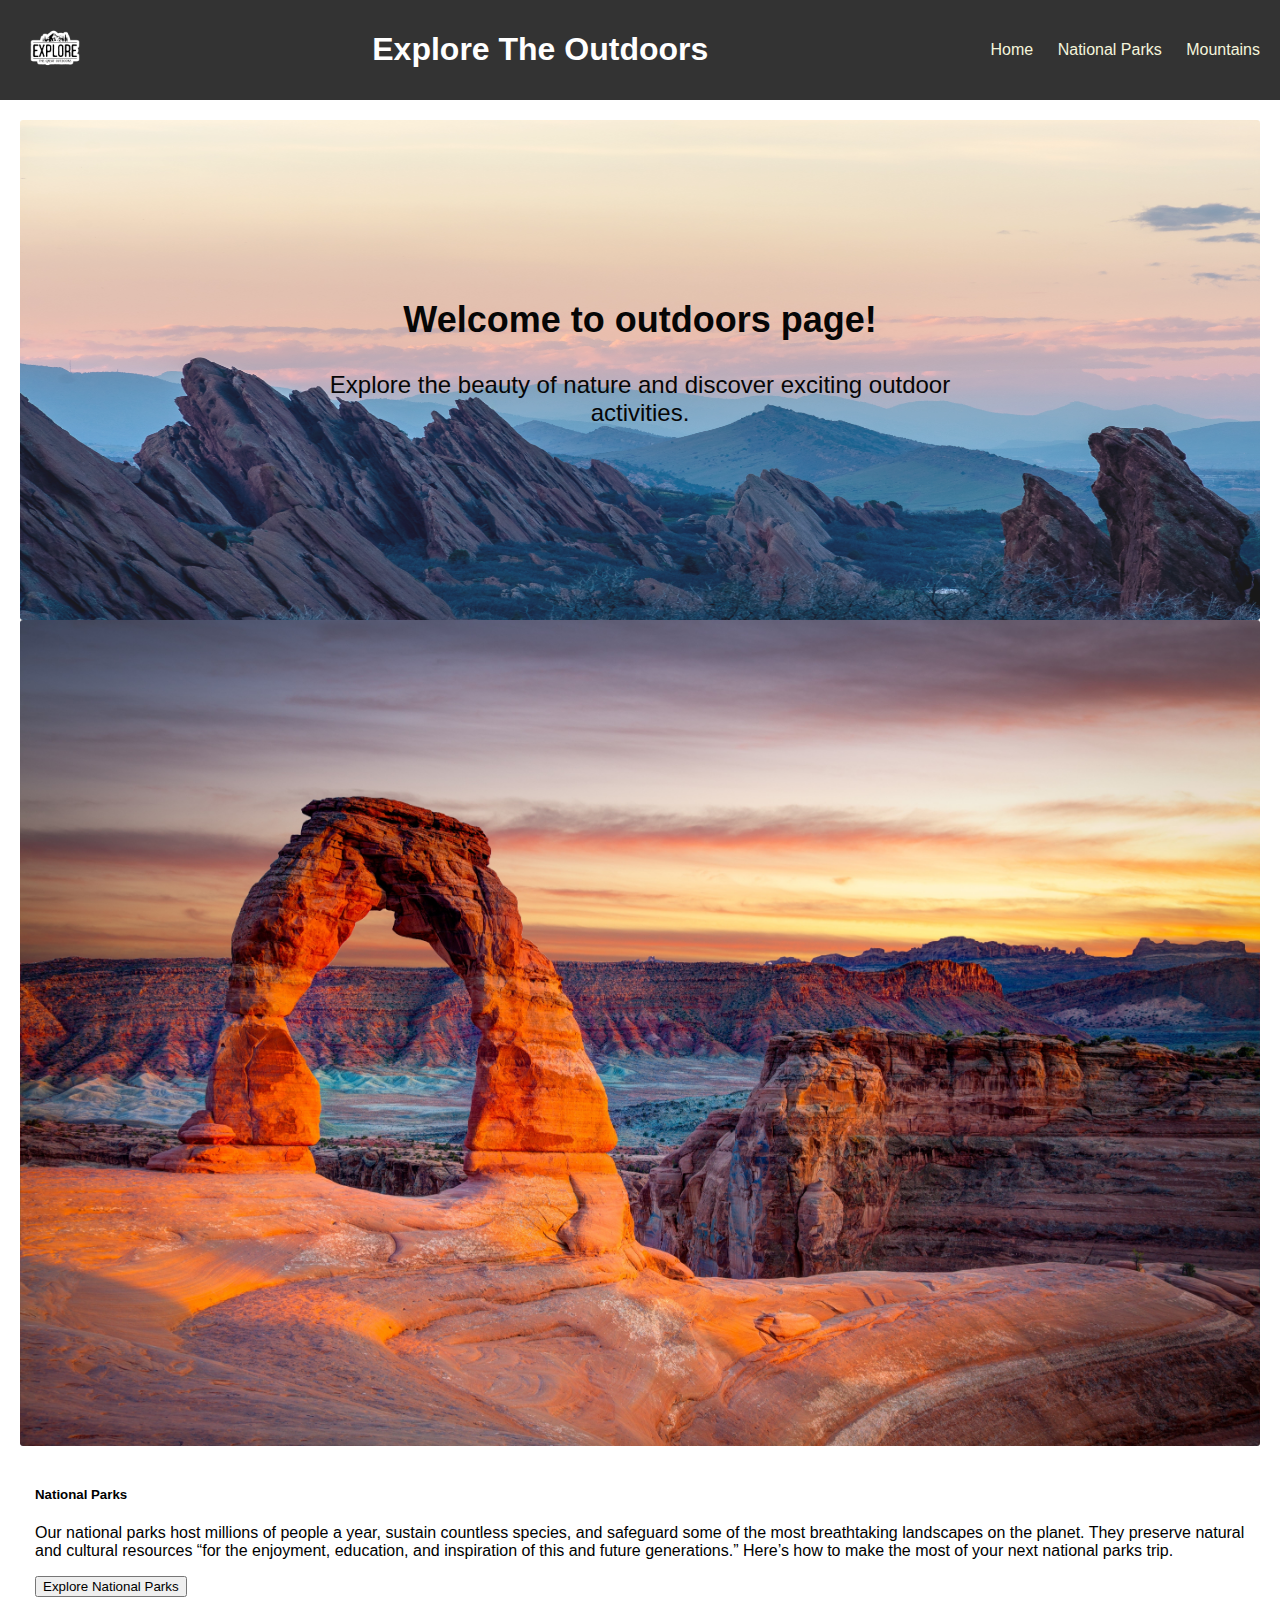
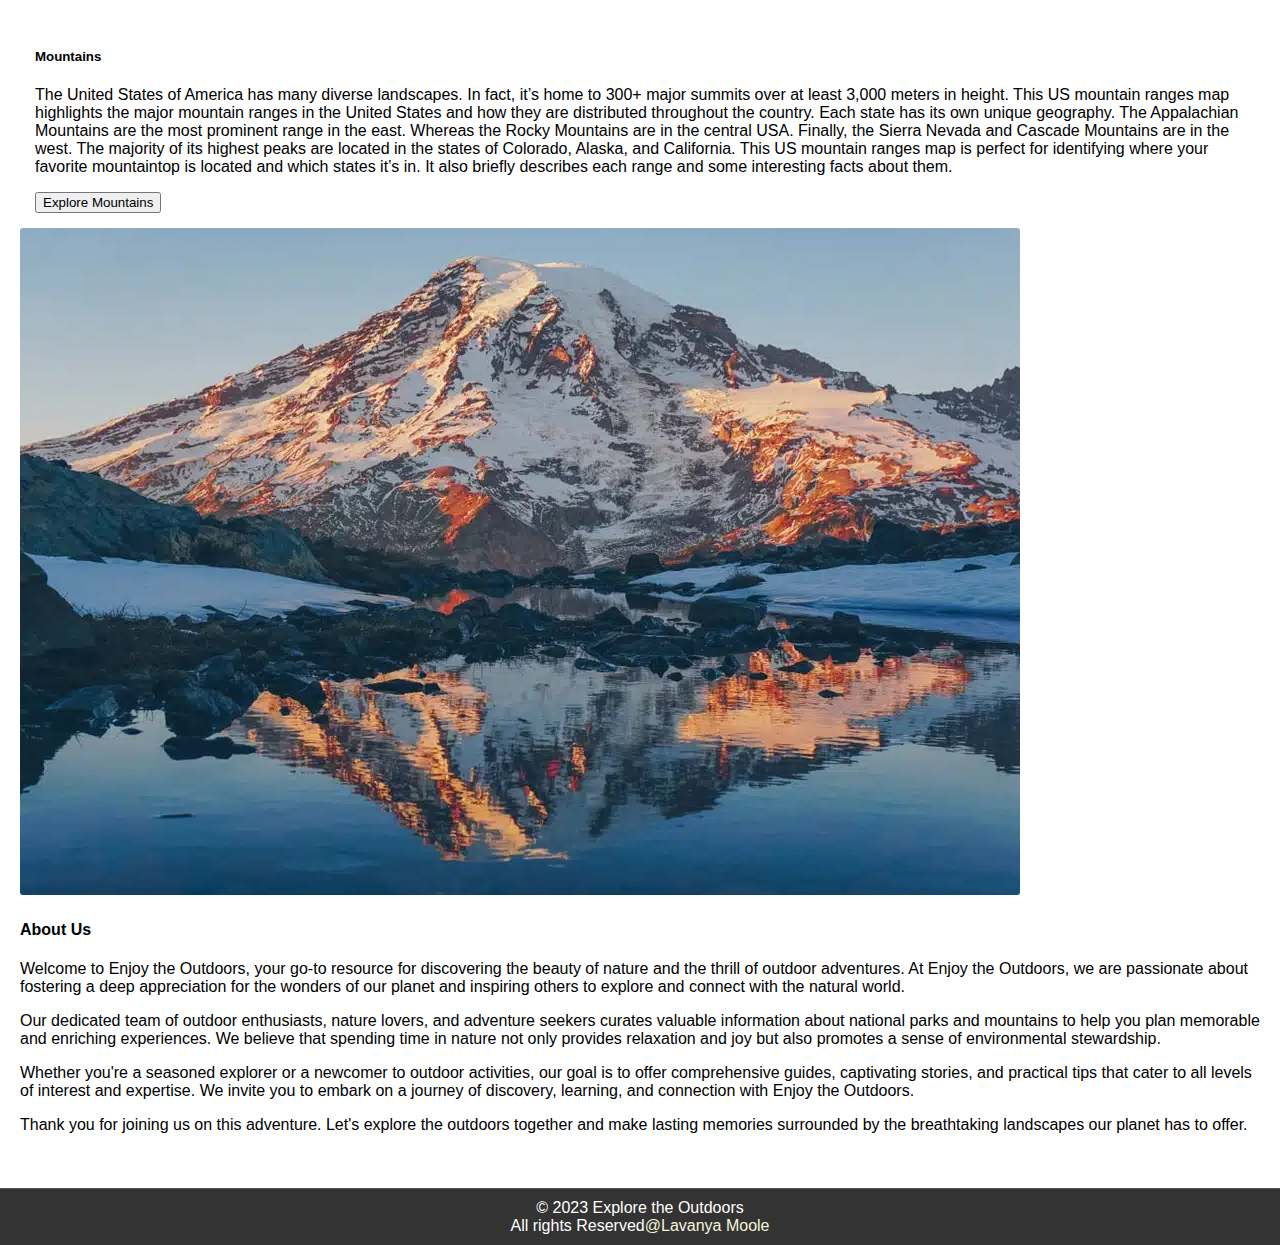
<file: html/index.html>
<!DOCTYPE html>
<html lang="en">
  <head>
    <meta charset="UTF-8" />
    <meta name="viewport" content="width=device-width, initial-scale=1.0" />
    <title>Home Page</title>

    <link rel="stylesheet" href="../css/style.css" />
    <link
      href="https://cdn.jsdelivr.net/npm/bootstrap@5.3.2/dist/css/bootstrap.min.css"
      rel="stylesheet"
      integrity="sha384-T3c6CoIi6uLrA9TneNEoa7RxnatzjcDSCmG1MXxSR1GAsXEV/Dwwykc2MPK8M2HN"
      crossorigin="anonymous"
    />
  </head>
  <body>
    <header class="fixed-top">
      <span id="links" class="">
        <img src="../images/logo.png" alt="logo" />
      </span>
      <span><h1>Explore The Outdoors</h1></span>
      <span class="header-content">
        <nav>
          <ul>
            <li><a href="../html/index.html">Home</a></li>
            <li>
              <a href="../html/nationalParksSearch.html">National Parks</a>
            </li>
            <li><a href="../html/mountainsInformation.html">Mountains</a></li>
          </ul>
        </nav>
      </span>
    </header>

    <main class="mt-5">
      <div class="image-container">
        <img
          src="../images/outdoors.jpg"
          alt="homepage-image"
          class="homepage-image"
        />
        <div class="image-text mt-4">
          <h2>Welcome to outdoors page!</h2>
          <p>
            Explore the beauty of nature and discover exciting outdoor
            activities.
          </p>
        </div>
      </div>
      <!-- <div class="row mt-4">
        <div class="col-4">
           <img src="../images/nationalParks.jpg" alt="" >
          </div>
          <div class="col">
            2 of 2
          </div>
      </div> -->

      <div class="mt-4">
        <div class="row">
          <div class="col-6">
            <img
              src="../images/nationalParks.jpg"
              alt="National Parks"
              class="image"
            />
          </div>
          <div class="col content">
            <h5>National Parks</h5>
            <p>
              Our national parks host millions of people a year, sustain
              countless species, and safeguard some of the most breathtaking
              landscapes on the planet. They preserve natural and cultural
              resources “for the enjoyment, education, and inspiration of this
              and future generations.” Here’s how to make the most of your next
              national parks trip.
            </p>
            <button
              class="btn btn-primary align-content-md-center"
              id="exploreParks"
            >
              Explore National Parks
            </button>
          </div>
        </div>
      </div>
      <div class="mt-4">
        <div class="row">
          <div class="col content">
            <h5>Mountains</h5>
            <p>
              The United States of America has many diverse landscapes. In fact,
              it’s home to 300+ major summits over at least 3,000 meters in
              height. This US mountain ranges map highlights the major mountain
              ranges in the United States and how they are distributed
              throughout the country. Each state has its own unique geography.
              The Appalachian Mountains are the most prominent range in the
              east. Whereas the Rocky Mountains are in the central USA. Finally,
              the Sierra Nevada and Cascade Mountains are in the west. The
              majority of its highest peaks are located in the states of
              Colorado, Alaska, and California. This US mountain ranges map is
              perfect for identifying where your favorite mountaintop is located
              and which states it’s in. It also briefly describes each range and
              some interesting facts about them.
            </p>
            <button class="btn btn-primary" id="exploreMountains">
              Explore Mountains
            </button>
          </div>
          <div class="col-6">
            <img
              src="../images/mountains.webp"
              alt="National Parks"
              class="image"
            />
          </div>
          <div class="mt-5">
            <h4 class="text-center">About Us</h4>
            <p class="text-center">
              Welcome to Enjoy the Outdoors, your go-to resource for discovering
              the beauty of nature and the thrill of outdoor adventures. At
              Enjoy the Outdoors, we are passionate about fostering a deep
              appreciation for the wonders of our planet and inspiring others to
              explore and connect with the natural world.
            </p>
            <p class="text-center">
              Our dedicated team of outdoor enthusiasts, nature lovers, and
              adventure seekers curates valuable information about national
              parks and mountains to help you plan memorable and enriching
              experiences. We believe that spending time in nature not only
              provides relaxation and joy but also promotes a sense of
              environmental stewardship.
            </p>
            <p class="text-center">
              Whether you're a seasoned explorer or a newcomer to outdoor
              activities, our goal is to offer comprehensive guides, captivating
              stories, and practical tips that cater to all levels of interest
              and expertise. We invite you to embark on a journey of discovery,
              learning, and connection with Enjoy the Outdoors.
            </p>
            <p class="text-center">
              Thank you for joining us on this adventure. Let's explore the
              outdoors together and make lasting memories surrounded by the
              breathtaking landscapes our planet has to offer.
            </p>
            <br />
          </div>
        </div>
      </div>
    </main>

    <footer class="fixed-bottom">
      <p>&copy; 2023 Explore the Outdoors</p>
      <p>
        All rights Reserved<a href="https://github.com/LavanyaMoole"
          >@Lavanya Moole</a
        >
      </p>
    </footer>
    <!-- bootstrap js -->
    <script
      src="https://cdn.jsdelivr.net/npm/bootstrap@5.3.2/dist/js/bootstrap.bundle.min.js"
      integrity="sha384-C6RzsynM9kWDrMNeT87bh95OGNyZPhcTNXj1NW7RuBCsyN/o0jlpcV8Qyq46cDfL"
      crossorigin="anonymous"
    ></script>
    <script src="../scripts/index.js"></script>
  </body>
</html>
</file>
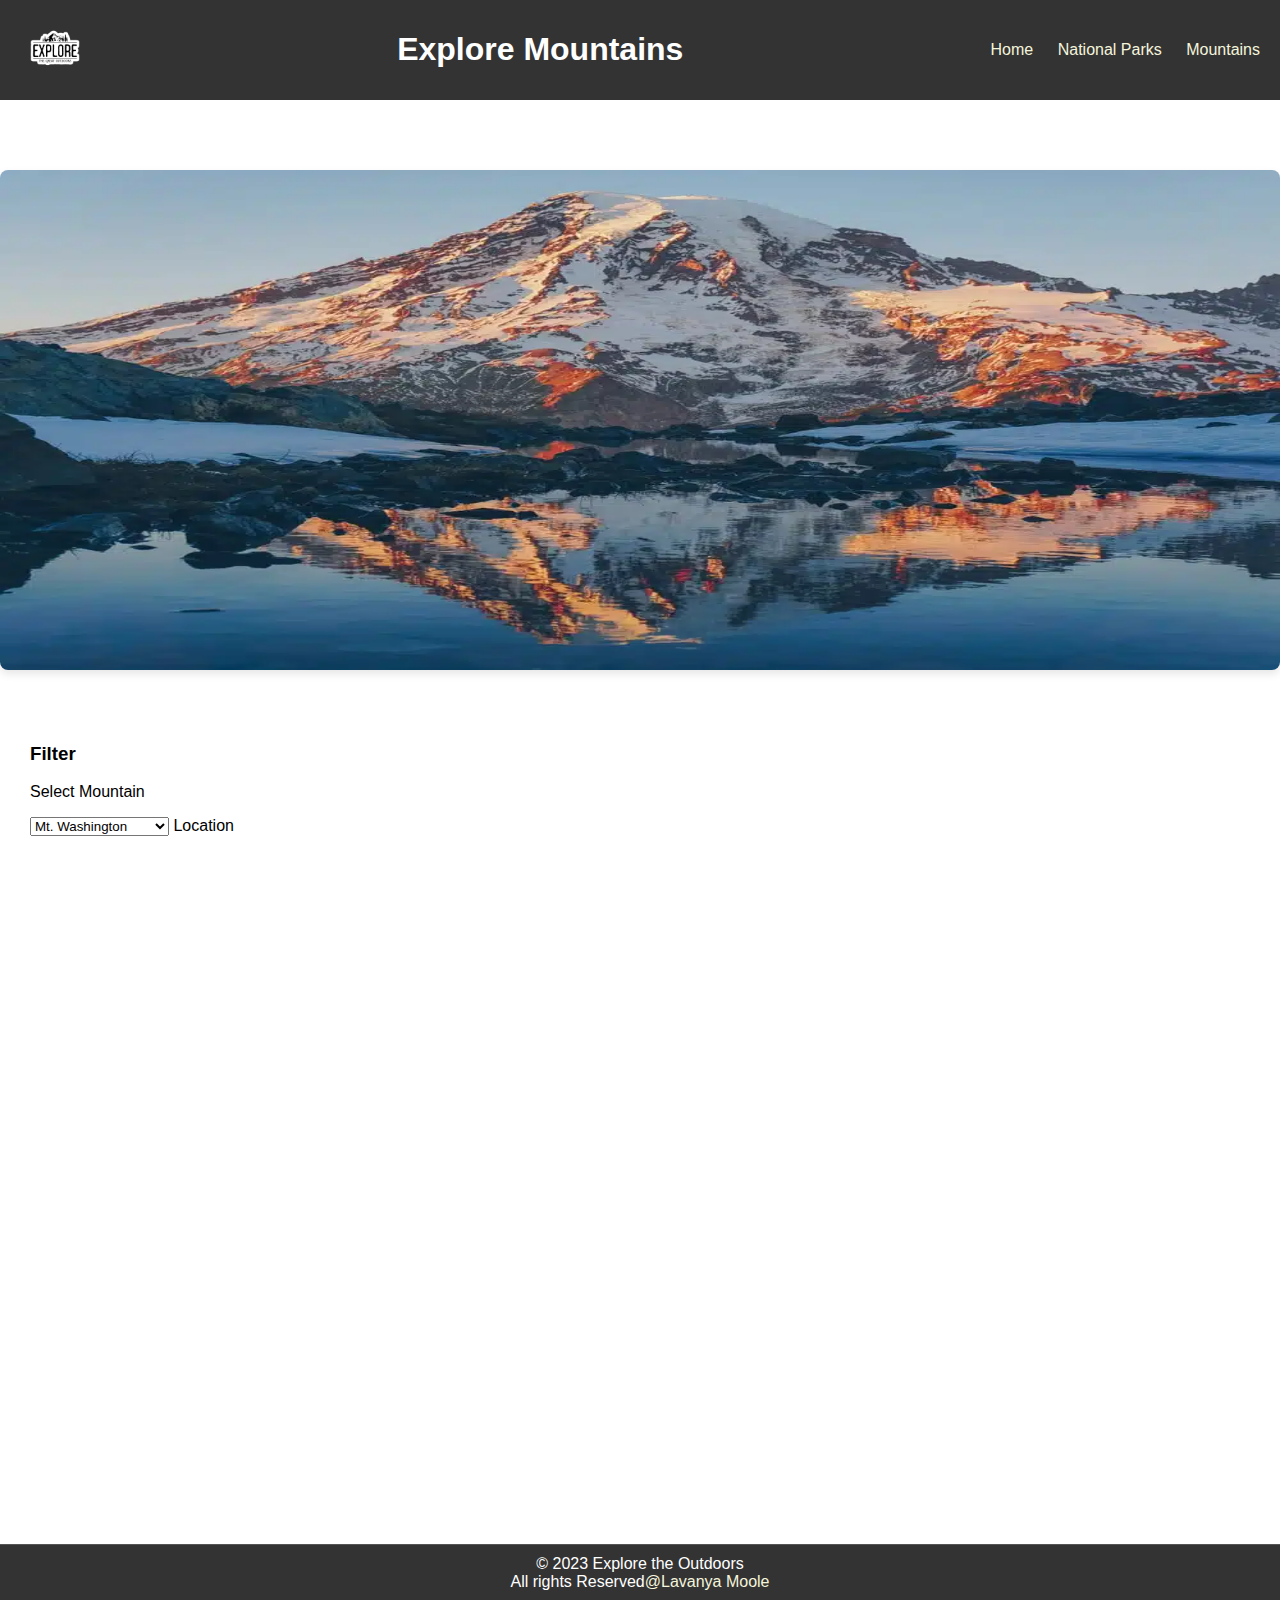
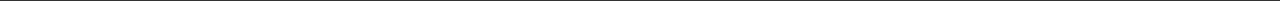
<file: html/mountainsInformation.html>
<!DOCTYPE html>
<html lang="en">
  <head>
    <meta charset="UTF-8" />
    <meta name="viewport" content="width=device-width, initial-scale=1.0" />
    <title>Mountains Information Page</title>
    <link rel="stylesheet" href="../css/style.css" />
    <link
      href="https://cdn.jsdelivr.net/npm/bootstrap@5.3.2/dist/css/bootstrap.min.css"
      rel="stylesheet"
      integrity="sha384-T3c6CoIi6uLrA9TneNEoa7RxnatzjcDSCmG1MXxSR1GAsXEV/Dwwykc2MPK8M2HN"
      crossorigin="anonymous"
    />
    <link rel="stylesheet" href="../css/mountains.css" />
  </head>
  <body>
    <header class="fixed-top">
      <span id="links" class="">
        <img src="../images/logo.png" alt="logo" />
      </span>
      <span><h1>Explore Mountains</h1></span>
      <span class="header-content">
        <nav>
          <ul>
            <li><a href="../html/index.html">Home</a></li>
            <li>
              <a href="../html/nationalParksSearch.html">National Parks</a>
            </li>
            <li><a href="../html/mountainsInformation.html">Mountains</a></li>
          </ul>
        </nav>
      </span>
    </header>

    <section>
        <img src="../images/mountains.webp" alt="Mountains Image">
    </section>
    <main id="main">
      <div class="filter-box">
        <h3>Filter</h3>

        <p>Select Mountain</p>
        <div class="form-floating mb-3">
          <select name="" id="mountain-select" class="form-select">
            <!-- <option>Show All</option> -->
          </select>
          <label for="mountain-select">Location</label>
        </div>
      </div>
      <div id="content" class="content"></div>
    </main>
    <footer class="fixed-bottom">
      <p>&copy; 2023 Explore the Outdoors</p>
      <p>
        All rights Reserved<a href="https://github.com/LavanyaMoole"
          >@Lavanya Moole</a
        >
      </p>
    </footer>
    <!-- bootstrap js -->
    <script
      src="https://cdn.jsdelivr.net/npm/bootstrap@5.3.2/dist/js/bootstrap.bundle.min.js"
      integrity="sha384-C6RzsynM9kWDrMNeT87bh95OGNyZPhcTNXj1NW7RuBCsyN/o0jlpcV8Qyq46cDfL"
      crossorigin="anonymous"
    ></script>
    <script src="../scripts/mountainData.js"></script>
    <script src="../scripts/mountainInformation.js"></script>
  </body>
</html>
</file>
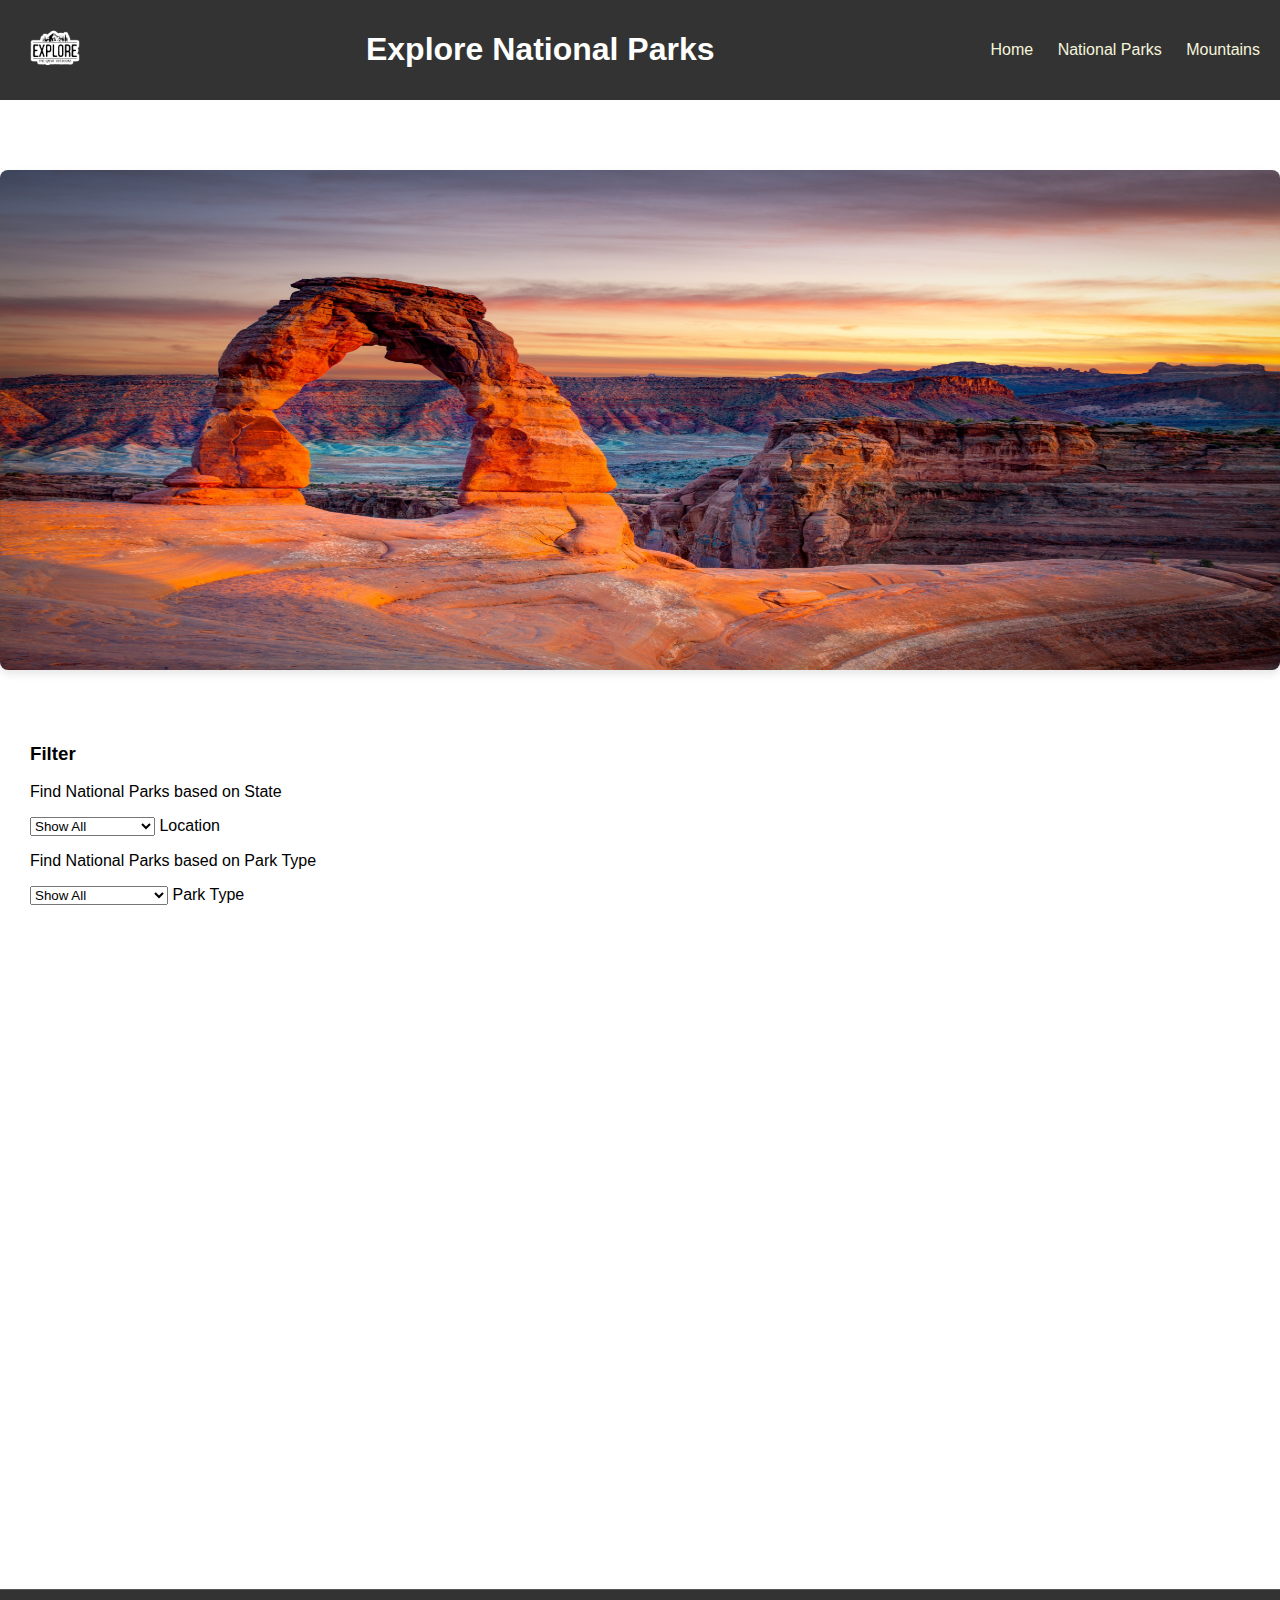
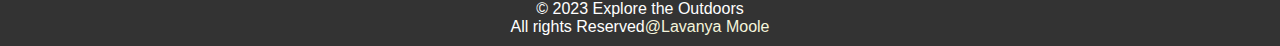
<file: html/nationalParksSearch.html>
<!DOCTYPE html>
<html lang="en">
  <head>
    <meta charset="UTF-8" />
    <meta name="viewport" content="width=device-width, initial-scale=1.0" />
    <title>National Park Search Page</title>
    <link rel="stylesheet" href="../css/style.css" />
    <link
      href="https://cdn.jsdelivr.net/npm/bootstrap@5.3.2/dist/css/bootstrap.min.css"
      rel="stylesheet"
      integrity="sha384-T3c6CoIi6uLrA9TneNEoa7RxnatzjcDSCmG1MXxSR1GAsXEV/Dwwykc2MPK8M2HN"
      crossorigin="anonymous"
    />
    <link rel="stylesheet" href="../css/nationalparks.css" />
  </head>
  <style></style>

  <body>
    <header class="fixed-top">
      <span id="links" class="">
        <img src="../images/logo.png" alt="logo" />
      </span>
      <span><h1>Explore National Parks</h1></span>
      <span class="header-content">
        <nav>
          <ul>
            <li><a href="../html/index.html">Home</a></li>

            <li>
              <a href="../html/nationalParksSearch.html">National Parks</a>
            </li>
            <li><a href="../html/mountainsInformation.html">Mountains</a></li>
          </ul>
        </nav>
      </span>
    </header>
    <section>
        <img src="../images/nationalParks.jpg" alt="National parks">
    </section>
    <main id="main">
      <div class="filter-box">
        <h3>Filter</h3>

        <p>Find National Parks based on State</p>
        <div class="form-floating mb-3">
          <select name="" id="location-select" class="form-select">
            <option>Show All</option>
          </select>
          <label for="location-select">Location</label>
        </div>

        <p>Find National Parks based on Park Type</p>
        <div class="form-floating mb-3">
          <select name="" id="parkType-select" class="form-select">
            <option>Show All</option>
          </select>
          <label for="parkType-select">Park Type</label>
        </div>
      </div>

      <div id="content" class="content"></div>
    </main>
    <footer class="fixed-bottom">
      <p>&copy; 2023 Explore the Outdoors</p>
      <p>
        All rights Reserved<a href="https://github.com/LavanyaMoole"
          >@Lavanya Moole</a
        >
      </p>
    </footer>
    <!-- bootstrap js -->
    <script
      src="https://cdn.jsdelivr.net/npm/bootstrap@5.3.2/dist/js/bootstrap.bundle.min.js"
      integrity="sha384-C6RzsynM9kWDrMNeT87bh95OGNyZPhcTNXj1NW7RuBCsyN/o0jlpcV8Qyq46cDfL"
      crossorigin="anonymous"
    ></script>
    <script src="../scripts/nationalParkSearchPage.js"></script>
    <script src="../scripts/locationData.js"></script>
    <script src="../scripts/nationalParkData.js"></script>
    <script src="../scripts/parkTypeData.js"></script>
  </body>
</html>
</file>
<file: css/style.css>
body {
    font-family: Arial, sans-serif;
    margin: 0;
    padding: 0;
}

main {
    padding: 20px;
    /* height: 95vh; */
}

.header-content {
    justify-content: center;
}

nav ul {
    list-style-type: none;
    text-decoration: none;
    margin: 0;
    padding: 0;
}

nav a {
    position: relative;
    overflow: hidden;
    text-decoration: none;
    list-style-type: none;
    color: beige;
}

nav li {
    display: inline;
    margin-right: 20px;

}

nav a::before {
    content: '';
    position: absolute;
    bottom: 0;
    left: 0;
    width: 0;
    height: 2px;
    background-color: beige;
    transition: width 0.3s;
}

nav a:hover::before {
    width: 100%;
}

footer {
    background-color: #333;
    color: white;
    text-align: center;
    padding: 10px;
    border-top: 1px solid #555;

}

footer p {
    margin: 0;
}
footer a{
    text-decoration: none;
    color: beige;
}

footer a:hover{
    color: crimson;
}

image-container {
    position: relative;
    width: 100%;
    max-width: 100%;
}

.image-container img {
    width: 100%;
    height: 500px;
    display: block;
    opacity: 0.9;
}

.image-text {
    position: absolute;
    top: 40%;
    left: 50%;
    transform: translate(-50%, -50%);
    text-align: center;
    color: #060606;
    border-radius: 5px;
    font-size: 24px;
}

/* Media query for image */
@media (max-width: 768px) {
    .image-text {
        font-size: 14px;
    }

    #links img {
        width: 20px;
        height: auto;
        margin-right: 5px;
        margin-left: 5px;
    }
}

img {
    max-width: 100%;
    height: auto;
    border-radius: 3px;
}

.content {
    background-color: #fff;
    padding: 15px;
    border-radius: 5px;
}

.image:hover {
    transform: scale(0.9);
    opacity: 0.8;
    filter: grayscale(5%);
    box-shadow: 0 0 20px rgba(11, 10, 10, 0.3);
}

header {
    background-color: #333;
    color: white;
    padding: 10px 0;
    display: flex;
    align-items: center;
    justify-content: space-between;
}

#links img {
    width: 50px;
    height: auto;
    margin-right: 10px;
    margin-left: 30px;
}

.header-content {
    display: flex;
    flex-direction: column;

}
</file>
<file: css/mountains.css>
/* header {
    background-color: #262629;
    color: white;
    text-align: center;
    padding: 20px 0;
}

.header-content {
    max-width: 800px;
    margin: 0 auto;
} */

nav ul {
    list-style-type: none;
    text-decoration: none;
    margin: 0;
    padding: 0;
}

nav a {
    position: relative;
    overflow: hidden;
    text-decoration: none;
    list-style-type: none;
    color: beige;
}

nav li {
    display: inline;
    margin-right: 20px;

}

nav a::before {
    content: '';
    position: absolute;
    bottom: 0;
    left: 0;
    width: 0;
    height: 2px;
    background-color: beige;
    transition: width 0.3s;
}

nav a:hover::before {
    width: 100%;
}

main {
    display: grid;
    grid-template-columns: 350px auto;
    margin-top: 20px;
    height: 90vh;
}

main>.filter-box {
    width: 350px;
    padding: 10px;
}



main>.content {

    grid-template-columns: 1fr;
    width: 80%;
    height: 70vh;
    overflow: scroll;
}

main>.content>img {
    height: 300px;
}



@media screen and (max-width: 750px) {
    main {
        display: block;
        grid-template-rows: 350px auto;
        margin-top: 15px;
        height: 87vh;
    }

    main>.content {
        display: inline-block;
        grid-template-rows: 1fr 1fr 1fr;
        /* width: 100%;
    height: 87vh; */
        overflow: scroll;
    }
}

header {
    background-color: #333;
    color: white;
    padding: 10px 0;
    display: flex;
    align-items: center;
    justify-content: space-between;
}

#links img {
    width: 50px;
    height: auto;
    margin-right: 10px;
    margin-left: 30px;
}

.header-content {
    display: flex;
    flex-direction: column;

}

section {
    text-align: center; 
    margin-top: 70px; 
}
section img {
    width: 100%; 
    height: 500px;
    border-radius: 8px;
    box-shadow: 0 4px 8px rgba(0, 0, 0, 0.1); 
}
</file>
<file: css/nationalparks.css>
nav ul {
    list-style-type: none;
    text-decoration: none;
    margin: 0;
    padding: 0;
}

nav a {
    position: relative;
    overflow: hidden;
    text-decoration: none;
    list-style-type: none;
    color: beige;
}

nav li {
    display: inline;
    margin-right: 20px;

}

nav a::before {
    content: '';
    position: absolute;
    bottom: 0;
    left: 0;
    width: 0;
    height: 2px;
    background-color: beige;
    transition: width 0.3s;
}

nav a:hover::before {
    width: 100%;
}

main {
    display: grid;
    grid-template-columns: 350px auto;
    margin-top: 20px;
    height: 95vh;
}

main>.filter-box {
    width: 350px;
    padding: 10px;
}



main>.content {
    display: grid;
    grid-template-columns: 1fr 1fr 1fr;
    width: 100%;
    height: 87vh;
    overflow: scroll;
}

@media screen and (max-width: 800px) {
    main {
        display: block;
        grid-template-rows: 350px auto;
        margin-top: 15px;
        height: 87vh;
    }

    main>.content {
        display: inline-block;
        grid-template-rows: 1fr 1fr 1fr;
        /* width: 100%;
    height: 87vh; */
        overflow: scroll;
    }
}

.card:hover {
    border: #6c6a6b solid 3px;
    background-color: rgb(195, 203, 203);
}

header {
    background-color: #333;
    color: white;
    padding: 10px 0;
    display: flex;
    align-items: center;
    justify-content: space-between;
}

#links img {
    width: 50px;
    height: auto;
    margin-right: 10px;
    margin-left: 30px;
}

.header-content {
    display: flex;
    flex-direction: column;
    
}
section {
    text-align: center; 
    margin-top: 70px; 
}
section img {
    width: 100%; 
    height: 500px;
    border-radius: 8px;
    box-shadow: 0 4px 8px rgba(0, 0, 0, 0.1); 
}
</file>
